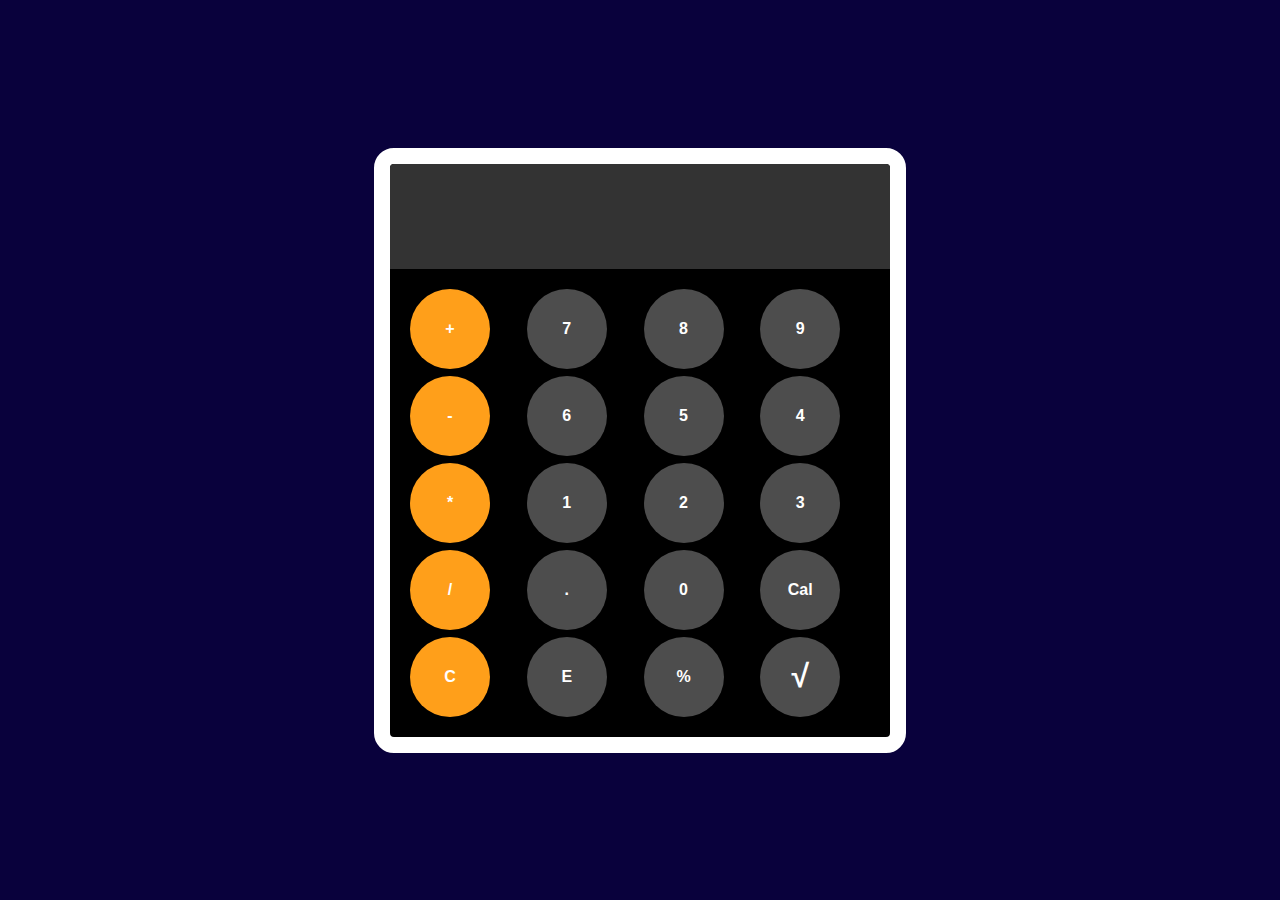
<file: cal/cal.html>
<!DOCTYPE html>
<html lang="en">
<head>
    <meta charset="UTF-8">
    <meta name="viewport" content="width=device-width, initial-scale=1.0">
    <link rel="stylesheet" href="cal.css">
    <title>CALCULATOR</title>
</head>
<body>
    
    <div id="cal">
    
            <input id="dis" placeholder=" " readonly>
        <div id="key">
            <Button onclick="app('+')"  class="g">+</Button>
            <Button onclick="app('7')">7</Button>
            <Button onclick="app('8')">8</Button>
            <Button onclick="app('9')">9</Button>
            <Button onclick="app('-')" class="g">-</Button>
            <Button onclick="app('6')">6</Button>
            <Button onclick="app('5')">5</Button>
            <Button onclick="app('4')">4</Button>
            <Button onclick="app('*')" class="g">*</Button>
            <Button onclick="app('1')">1</Button>
            <Button onclick="app('2')">2</Button>
            <Button onclick="app('3')">3</Button>
            <Button onclick="app('/')" class="g">/</Button>
            <Button onclick="app('.')">.</Button>
            <Button onclick="app('0')">0</Button>
            <Button onclick="cal()">Cal</Button>
            <Button onclick="clearr()" class="g">C</Button>
            <button onclick="del()">E</button>
            <button onclick="app('%')">%</button>
            <button onclick="sqrt()" class="gh">√</button>


        </div>

    <script src="cal.js"></script>
</body>
</html>
</file>
<file: cal/cal.css>
*{
    margin:0;
    padding: 0;
    
}
body{
    display: flex;
    justify-content: center;
    align-items: center;
    height: 100vh;
    background-color: hsl(248, 97%, 12%);
}

button{
    height: 80px;
    width:80px;
    border-radius: 50%;
    border: none;
    background-color:hsl(0, 0%, 30%);
    color: white;
    font-size: 1rem;
    font-weight: bold;
    cursor: pointer;
    -webkit-text-stroke: black;

}

#dis{
    width: 100%;
    padding: 25px;
    text-align: left;
    border: none;
    background-color: hsl(0, 0%, 20%);
    color: white;
    
    font-size: 3rem;
}
#cal{
    background-color: black;
    max-width: 500px;
    overflow: hidden;
    border-radius: 20px;
    border-color: white;
    border-style: solid;
    border-width: 1rem;
}
#key{
    display: grid;
    grid-template-columns: repeat(4, 1fr);
    gap:7px;
    padding: 20px;
}
button:hover{
    background-color: hsl(0, 0%, 45%);
}
button:active{
    background-color: hsl(0,0%,55%);
}
.g{
    background-color: hsl(35,100%,55%);
}
.g:hover{
    background-color: hsl(35,100%,65%);
}
.g:active{
    background-color: hsl(35,100%,75%);
}
#cal {
    
    box-shadow: 2px 2px 5px rgba(10,20%,300%,100%); 
    transition: 0.2s;
}


.gh{
    font-size: 2rem;
    font-weight: bold;
    color:white;
}
.color{
    position:fixed;
    top:20px;
    right:50px;
    font-size: 2rem;
    color: white;
    cursor: pointer;
}



/* palette */
.palette-options{
    position:fixed;
    top:70px;
    right:50px;
    display:none;
    grid-template-columns:repeat(4,30px);
    gap:10px;
    background:#222;
    padding:12px;
    border-radius:10px;
}
.show{
    display: grid;
}

/* color circles */
.color-option{
    width:30px;
    height:30px;
    background:var(--color-opt);
    border-radius:50%;
    cursor:pointer;
}
@media(max-width:768px){
    .palette-options{
    position:fixed;
    top:60px;
    right:70px;
   
}
    
    body{
        display: flex;
    justify-content: center;
    align-items: center;
    width: auto;
    height: 100vh;
}
button{
    height: 50px;
    width:50px;
    border-radius: 50%;
    border: none;
    background-color:hsl(0, 0%, 30%);
    color: white;
    font-size: 15px;
    font-weight: bold;
    cursor: pointer;
    -webkit-text-stroke: black;

}
#dis{
    width: 100%;
    padding: 15px;
    text-align: left;
    border: none;
    background-color: hsl(0, 0%, 20%);
    color: white;
    
    font-size: 15px;
}
#cal{
    background-color: black;
    max-width: 500px;
    overflow: hidden;
    border-radius: 20px;
    border-color: white;
    border-style: solid;
    border-width: 1rem;
}
#key{
    display: grid;
    grid-template-columns: repeat(4, 1fr);
    gap:10px;
    padding: 5px;
}
}
</file>
